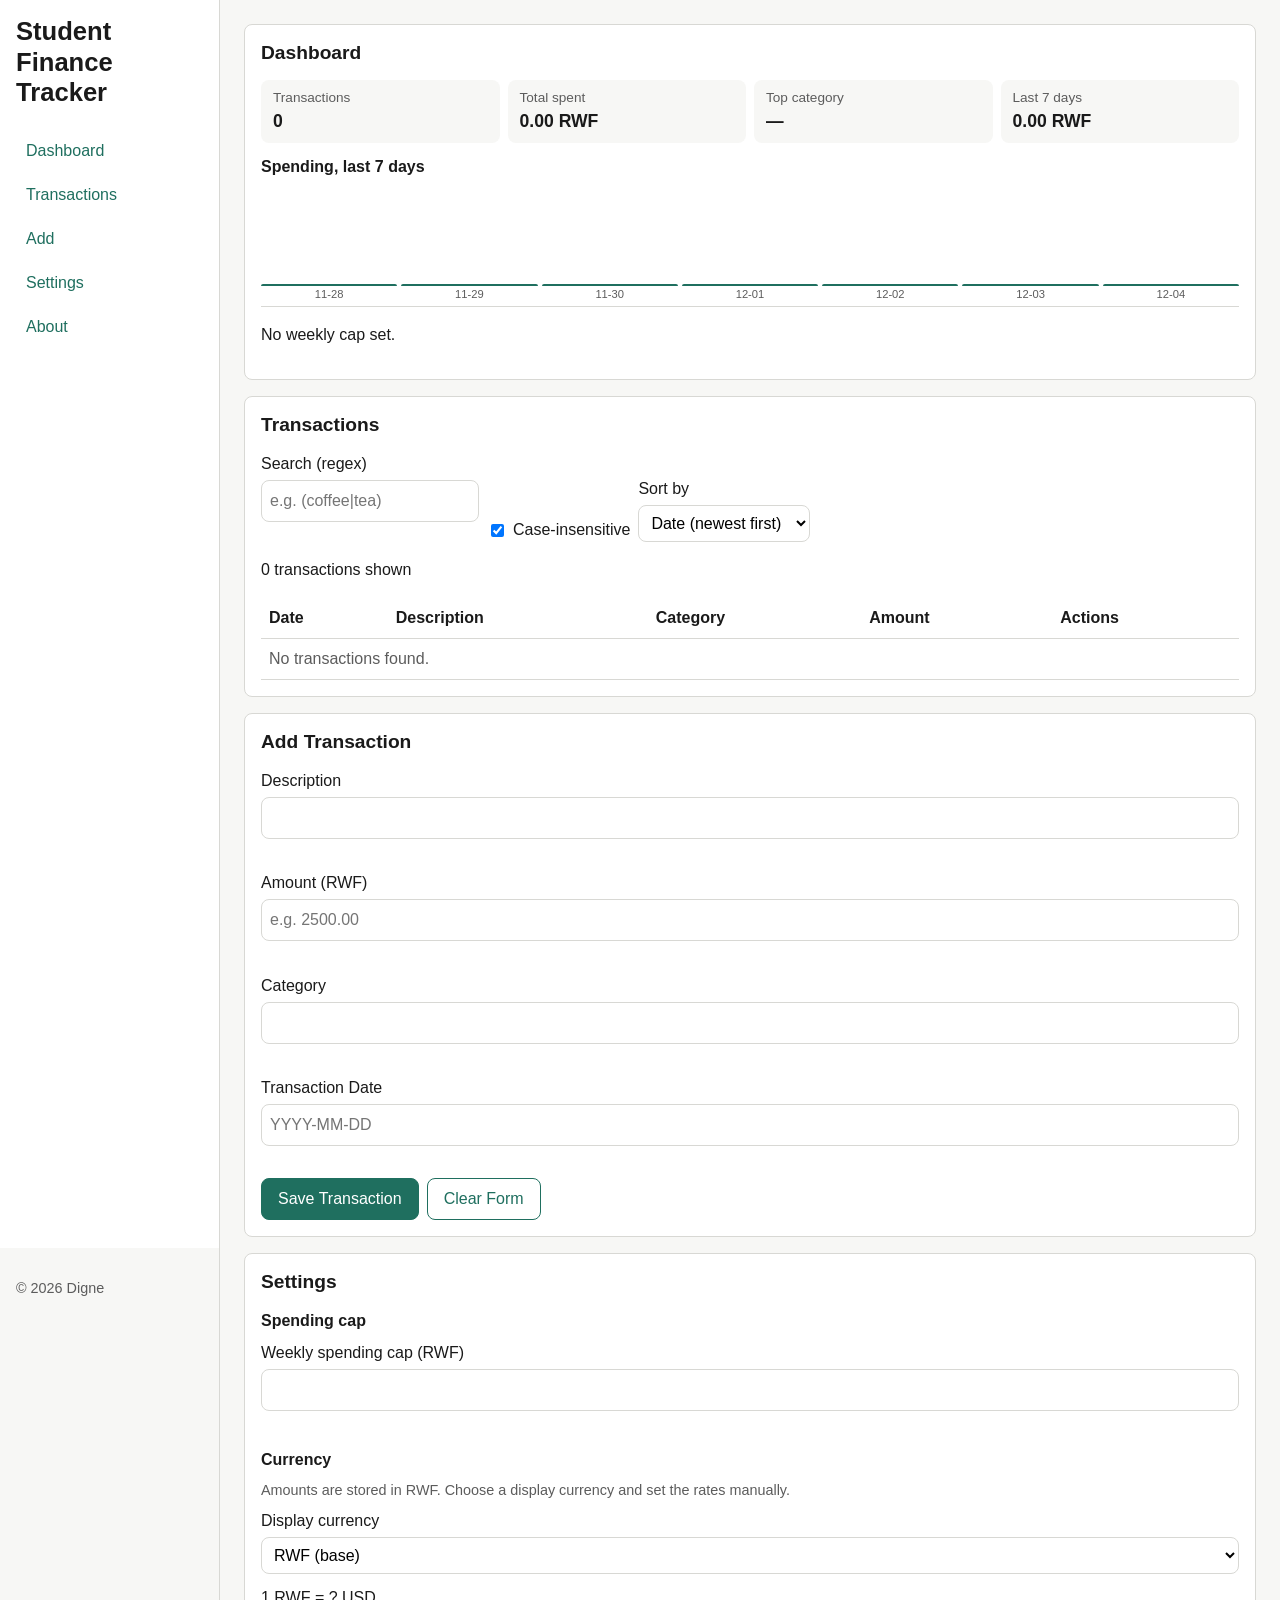
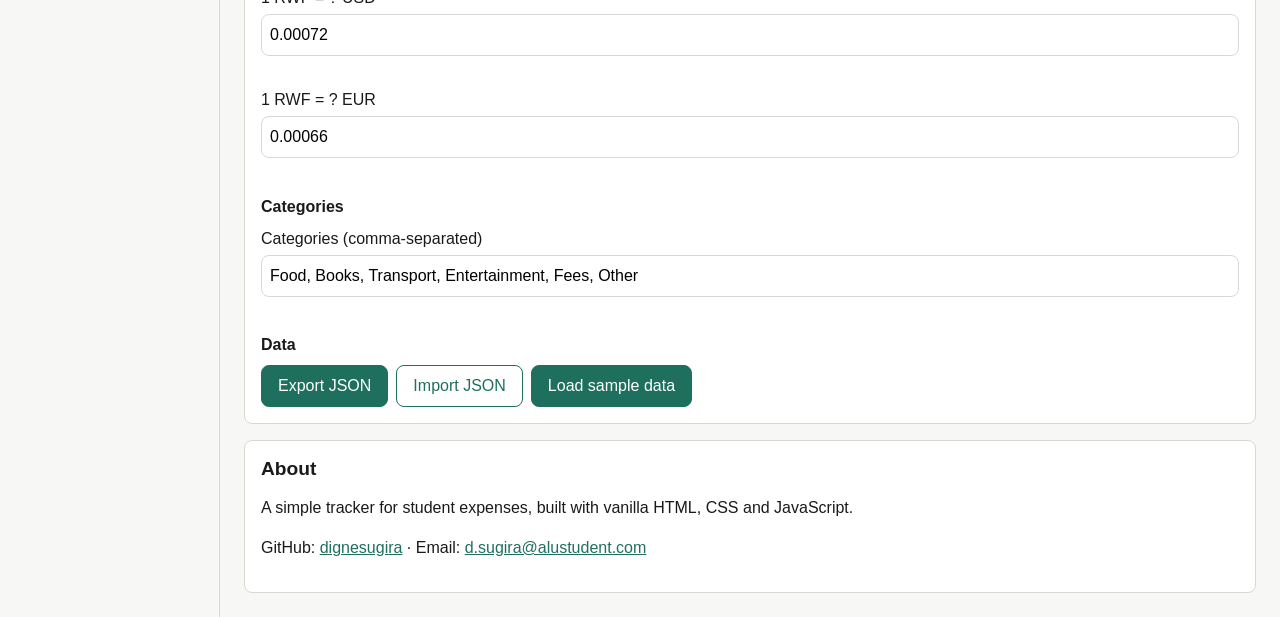
<file: index.html>
<!DOCTYPE html>
<html lang="en">
<head>
  <meta charset="UTF-8">
  <meta name="viewport" content="width=device-width, initial-scale=1">
  <title>Student Finance Tracker</title>
  <link rel="stylesheet" href="styles/main.css">
</head>
<body>
  <a class="skip-link" href="#main">Skip to content</a>

  <header class="site-header">
    <h1>Student Finance Tracker</h1>
    <nav aria-label="Main">
      <ul>
        <li><a href="#dashboard">Dashboard</a></li>
        <li><a href="#transactions">Transactions</a></li>
        <li><a href="#add">Add</a></li>
        <li><a href="#settings">Settings</a></li>
        <li><a href="#about">About</a></li>
      </ul>
    </nav>
  </header>

  <main id="main">
    <section id="dashboard" aria-labelledby="dashboard-h">
      <h2 id="dashboard-h">Dashboard</h2>

      <div class="stats">
        <div class="stat">
          <span class="stat-label">Transactions</span>
          <span class="stat-value" id="stat-count">0</span>
        </div>
        <div class="stat">
          <span class="stat-label">Total spent</span>
          <span class="stat-value" id="stat-total">0.00 RWF</span>
        </div>
        <div class="stat">
          <span class="stat-label">Top category</span>
          <span class="stat-value" id="stat-top">—</span>
        </div>
        <div class="stat">
          <span class="stat-label">Last 7 days</span>
          <span class="stat-value" id="stat-week">0.00 RWF</span>
        </div>
      </div>

      <h3>Spending, last 7 days</h3>
      <div class="chart" id="chart" role="img" aria-label="Bar chart of daily spending for the last 7 days"></div>

      <p id="cap-ok" role="status" aria-live="polite"></p>
      <p id="cap-over" role="alert" aria-live="assertive" class="over"></p>
    </section>

    <section id="transactions" aria-labelledby="transactions-h">
      <h2 id="transactions-h">Transactions</h2>

      <div class="toolbar">
        <div class="field">
          <label for="search">Search (regex)</label>
          <input type="text" id="search" placeholder="e.g. (coffee|tea)" aria-describedby="search-err">
          <p id="search-err" class="error" role="alert"></p>
        </div>

        <label class="checkbox">
          <input type="checkbox" id="case-insensitive" checked>
          Case-insensitive
        </label>

        <div class="field">
          <label for="sort">Sort by</label>
          <select id="sort">
            <option value="date-desc">Date (newest first)</option>
            <option value="date-asc">Date (oldest first)</option>
            <option value="description-asc">Description (A–Z)</option>
            <option value="description-desc">Description (Z–A)</option>
            <option value="amount-desc">Amount (high–low)</option>
            <option value="amount-asc">Amount (low–high)</option>
          </select>
        </div>
      </div>

      <p id="result-count" role="status" aria-live="polite"></p>

      <table id="txn-table">
        <thead>
          <tr>
            <th scope="col">Date</th>
            <th scope="col">Description</th>
            <th scope="col">Category</th>
            <th scope="col">Amount</th>
            <th scope="col">Actions</th>
          </tr>
        </thead>
        <tbody id="txn-body"></tbody>
      </table>
    </section>

   
<section id="add" aria-labelledby="add-h">
  <h2 id="add-h">Add Transaction</h2>

  <form id="txn-form" novalidate>
    <input type="hidden" id="txn-id" name="id">

    <div class="field">
      <label for="description">Description</label>
      <input
        type="text"
        id="description"
        name="description"
        required
        aria-describedby="description-err"
      >
      <p id="description-err" class="error" role="alert"></p>
    </div>

    <div class="field">
      <label for="amount">Amount (RWF)</label>
      <input
        type="text"
        id="amount"
        name="amount"
        inputmode="decimal"
        placeholder="e.g. 2500.00"
        required
        aria-describedby="amount-err"
      >
      <p id="amount-err" class="error" role="alert"></p>
    </div>

    <div class="field">
      <label for="category">Category</label>
      <input
        type="text"
        id="category"
        name="category"
        list="category-list"
        required
        aria-describedby="category-err"
      >

      <datalist id="category-list">
        <option value="Food"></option>
        <option value="Books"></option>
        <option value="Transport"></option>
        <option value="Entertainment"></option>
        <option value="Fees"></option>
        <option value="Other"></option>
      </datalist>

      <p id="category-err" class="error" role="alert"></p>
    </div>

    <div class="field">
      <label for="date">Transaction Date</label>
      <input
        type="text"
        id="date"
        name="date"
        placeholder="YYYY-MM-DD"
        required
        aria-describedby="date-err"
      >
      <p id="date-err" class="error" role="alert"></p>
    </div>

    <div class="actions">
      <button type="submit" id="save-btn">Save Transaction</button>
      <button type="reset" id="cancel-btn">Clear Form</button>
    </div>
  </form>
</section>


    <section id="settings" aria-labelledby="settings-h">
      <h2 id="settings-h">Settings</h2>

      <h3>Spending cap</h3>
      <div class="field">
        <label for="weekly-cap">Weekly spending cap (RWF)</label>
        <input type="text" id="weekly-cap" inputmode="decimal" aria-describedby="weekly-cap-err">
        <p id="weekly-cap-err" class="error" role="alert"></p>
      </div>

      <h3>Currency</h3>
      <p class="hint">Amounts are stored in RWF. Choose a display currency and set the rates manually.</p>
      <div class="field">
        <label for="display-currency">Display currency</label>
        <select id="display-currency">
          <option value="RWF">RWF (base)</option>
          <option value="USD">USD</option>
          <option value="EUR">EUR</option>
        </select>
      </div>
      <div class="field">
        <label for="rate-usd">1 RWF = ? USD</label>
        <input type="text" id="rate-usd" inputmode="decimal" aria-describedby="rate-usd-err">
        <p id="rate-usd-err" class="error" role="alert"></p>
      </div>
      <div class="field">
        <label for="rate-eur">1 RWF = ? EUR</label>
        <input type="text" id="rate-eur" inputmode="decimal" aria-describedby="rate-eur-err">
        <p id="rate-eur-err" class="error" role="alert"></p>
      </div>

      <h3>Categories</h3>
      <div class="field">
        <label for="categories">Categories (comma-separated)</label>
        <input type="text" id="categories" aria-describedby="categories-err">
        <p id="categories-err" class="error" role="alert"></p>
      </div>

      <h3>Data</h3>
      <div class="actions">
        <button type="button" id="export-btn">Export JSON</button>
        <label class="file-btn">
          Import JSON
          <input type="file" id="import-file" accept="application/json,.json">
        </label>
        <button type="button" id="seed-btn">Load sample data</button>
      </div>
    </section>

    <section id="about" aria-labelledby="about-h">
      <h2 id="about-h">About</h2>
      <p>A simple tracker for student expenses, built with vanilla HTML, CSS and JavaScript.</p>
      <p>GitHub: <a href="https://github.com/dignesugira">dignesugira</a> · Email: <a href="mailto:d.sugira@alustudent.com">d.sugira@alustudent.com</a></p>
    </section>
  </main>

  <footer class="site-footer">
    <p role="status" id="status" aria-live="polite"></p>
    <p>&copy; 2026 Digne</p>
  </footer>

  <script type="module" src="scripts/app.js"></script>
</body>
</html>
</file>
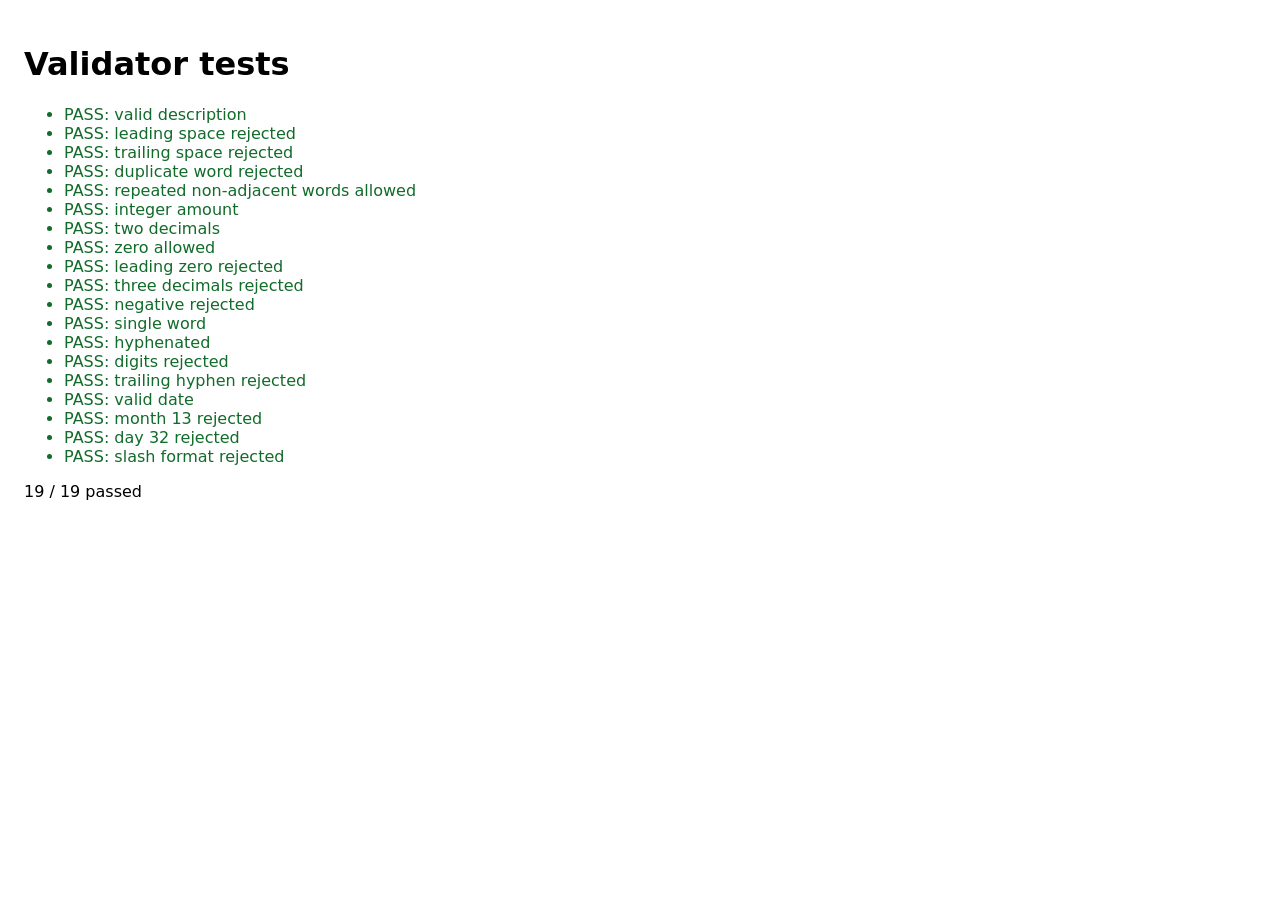
<file: tests.html>
<!DOCTYPE html>
<html lang="en">
<head>
  <meta charset="UTF-8">
  <title>Validator tests</title>
  <style>
    body { font-family: system-ui, sans-serif; padding: 1rem; }
    .pass { color: #116b2a; } .fail { color: #b42318; font-weight: bold; }
  </style>
</head>
<body>
  <h1>Validator tests</h1>
  <ul id="results"></ul>
  <p id="summary"></p>

  <script type="module">
    import { validateDescription, validateAmount, validateCategory, validateDate }
      from './scripts/validators.js';

    const results = document.getElementById('results');
    let passed = 0, total = 0;

    function assert(name, actual, expected) {
      total++;
      const ok = actual === expected;
      if (ok) passed++;
      const li = document.createElement('li');
      li.className = ok ? 'pass' : 'fail';
      li.textContent = `${ok ? 'PASS' : 'FAIL'}: ${name}` +
        (ok ? '' : ` (got "${actual}", expected "${expected}")`);
      results.appendChild(li);
    }

    // description
    assert('valid description', validateDescription('Lunch at cafeteria'), '');
    assert('leading space rejected', validateDescription(' Lunch'), 'No leading or trailing spaces.');
    assert('trailing space rejected', validateDescription('Lunch '), 'No leading or trailing spaces.');
    assert('duplicate word rejected', validateDescription('coffee coffee shop'), 'Remove the repeated word.');
    assert('repeated non-adjacent words allowed', validateDescription('tea then tea'), '');

    // amount
    assert('integer amount', validateAmount('1500'), '');
    assert('two decimals', validateAmount('12.50'), '');
    assert('zero allowed', validateAmount('0'), '');
    assert('leading zero rejected', validateAmount('007'), 'Use a number like 1500 or 12.50.');
    assert('three decimals rejected', validateAmount('1.234'), 'Use a number like 1500 or 12.50.');
    assert('negative rejected', validateAmount('-5'), 'Use a number like 1500 or 12.50.');

    // category
    assert('single word', validateCategory('Food'), '');
    assert('hyphenated', validateCategory('Self-care'), '');
    assert('digits rejected', validateCategory('Food2'), 'Letters, spaces and hyphens only.');
    assert('trailing hyphen rejected', validateCategory('Food-'), 'Letters, spaces and hyphens only.');

    // date
    assert('valid date', validateDate('2026-10-13'), '');
    assert('month 13 rejected', validateDate('2026-13-01'), 'Use the format YYYY-MM-DD.');
    assert('day 32 rejected', validateDate('2026-01-32'), 'Use the format YYYY-MM-DD.');
    assert('slash format rejected', validateDate('13/10/2026'), 'Use the format YYYY-MM-DD.');

    document.getElementById('summary').textContent = `${passed} / ${total} passed`;
  </script>
</body>
</html>
</file>
<file: styles/main.css>
:root {
  --background: #f7f7f5;
  --white: #ffffff;
  --text-color: #1a1a1a;
  --muted-color: #5c5c5c;
  --accent: #1f6f5f;
  --border-color: #d8d8d4;
  --error-color: #b42318;
  --radius: 8px;
  --spacing: 16px;
}

* {
  box-sizing: border-box;
}

body {
  margin: 0;
  font-family: "Trebuchet MS", Tahoma, Verdana, sans-serif;
  line-height: 1.5;
  color: var(--text-color);
  background-color: var(--background);
}

h1,
h2 {
  margin-top: 0;
  line-height: 1.2;
}

h1 {
  font-size: 1.4rem;
}

h2 {
  font-size: 1.2rem;
}

h3 {
  margin: 0 0 8px;
  font-size: 1rem;
}

a {
  color: var(--accent);
}

.skip-link {
  position: absolute;
  top: -100px;
  left: 0;
  z-index: 10;
  padding: 10px 16px;
  color: var(--white);
  background-color: var(--accent);
}

.skip-link:focus {
  top: 0;
}

:focus-visible {
  outline: 3px solid var(--accent);
  outline-offset: 3px;
}

.site-header {
  display: flex;
  flex-direction: column;
  gap: 8px;
  padding: var(--spacing);
  background-color: var(--white);
  border-bottom: 1px solid var(--border-color);
}

.site-header nav ul {
  display: flex;
  flex-wrap: wrap;
  gap: 8px;
  margin: 0;
  padding: 0;
  list-style: none;
}

.site-header nav a {
  display: inline-block;
  padding: 6px 10px;
  border-radius: var(--radius);
  text-decoration: none;
}

.site-header nav a:hover {
  background-color: var(--background);
}

main {
  display: flex;
  flex-direction: column;
  gap: var(--spacing);
  padding: var(--spacing);
}

section {
  padding: var(--spacing);
  background-color: var(--white);
  border: 1px solid var(--border-color);
  border-radius: var(--radius);
}

.site-footer {
  padding: var(--spacing);
  color: var(--muted-color);
  font-size: 0.9rem;
}

.field {
  display: flex;
  flex-direction: column;
  gap: 4px;
  margin-bottom: 12px;
}

.field input {
  padding: 8px;
  font: inherit;
  border: 1px solid var(--border-color);
  border-radius: var(--radius);
}

.field input[aria-invalid="true"] {
  border-color: var(--error-color);
}

.error {
  margin: 0;
  min-height: 1.2em;
  font-size: 0.85rem;
  color: var(--error-color);
}

.actions {
  display: flex;
  gap: 8px;
}

button {
  padding: 8px 16px;
  font: inherit;
  color: var(--white);
  background-color: var(--accent);
  border: 1px solid var(--accent);
  border-radius: var(--radius);
  cursor: pointer;
}

button[type="reset"] {
  background-color: transparent;
  color: var(--accent);
}

.toolbar {
  display: flex;
  flex-direction: column;
  gap: 8px;
  margin-bottom: 12px;
}

.checkbox {
  display: flex;
  align-items: center;
  gap: 6px;
}

.field select {
  padding: 8px;
  font: inherit;
  border: 1px solid var(--border-color);
  border-radius: var(--radius);
  background-color: var(--white);
}

/* mobile: each row becomes a card */
table {
  width: 100%;
  border-collapse: collapse;
}

thead {
  position: absolute;
  left: -9999px;
}

tbody tr {
  display: block;
  padding: 8px 12px;
  margin-bottom: 8px;
  border: 1px solid var(--border-color);
  border-radius: var(--radius);
}

td {
  display: flex;
  justify-content: space-between;
  gap: 8px;
  padding: 4px 0;
}

td::before {
  content: attr(data-label);
  font-weight: bold;
  color: var(--muted-color);
}

td.empty {
  justify-content: center;
  color: var(--muted-color);
}

td.empty::before {
  content: none;
}

td button {
  padding: 4px 10px;
  font-size: 0.9rem;
}

.delete-btn {
  background-color: transparent;
  color: var(--error-color);
  border-color: var(--error-color);
}

mark {
  background-color: #ffe58a;
  color: inherit;
}

.stats {
  display: grid;
  grid-template-columns: 1fr 1fr;
  gap: 8px;
  margin-bottom: 12px;
}

.stat {
  display: flex;
  flex-direction: column;
  padding: 8px 12px;
  background-color: var(--background);
  border-radius: var(--radius);
}

.stat-label {
  font-size: 0.85rem;
  color: var(--muted-color);
}

.stat-value {
  font-size: 1.1rem;
  font-weight: bold;
}

.chart {
  display: flex;
  align-items: flex-end;
  gap: 4px;
  height: 120px;
  padding-bottom: 20px;
  border-bottom: 1px solid var(--border-color);
  margin-bottom: 12px;
}

.bar {
  position: relative;
  flex: 1;
  min-height: 2px;
  background-color: var(--accent);
  border-radius: 4px 4px 0 0;
  transition: height 0.3s ease;
}

.bar span {
  position: absolute;
  top: 100%;
  left: 50%;
  transform: translateX(-50%);
  font-size: 0.7rem;
  color: var(--muted-color);
  white-space: nowrap;
}

.over {
  color: var(--error-color);
  font-weight: bold;
}

.hint {
  margin: 0 0 8px;
  font-size: 0.9rem;
  color: var(--muted-color);
}

.file-btn {
  display: inline-block;
  padding: 8px 16px;
  color: var(--accent);
  background-color: transparent;
  border: 1px solid var(--accent);
  border-radius: var(--radius);
  cursor: pointer;
}

.file-btn input {
  position: absolute;
  width: 1px;
  height: 1px;
  opacity: 0;
}

.file-btn:focus-within {
  outline: 3px solid var(--accent);
  outline-offset: 3px;
}

#settings h3 {
  margin-top: 16px;
}

#settings .actions {
  flex-wrap: wrap;
}

@media (min-width: 768px) {
  h1 {
    font-size: 1.6rem;
  }

  .site-header {
    flex-direction: row;
    align-items: center;
    justify-content: space-between;
  }

  main {
    padding: 24px;
  }

  .stats {
    grid-template-columns: repeat(4, 1fr);
  }

  .toolbar {
    flex-direction: row;
    align-items: flex-end;
    flex-wrap: wrap;
  }

  .toolbar .field {
    margin-bottom: 0;
  }

  thead {
    position: static;
  }

  tbody tr {
    display: table-row;
    border: none;
    padding: 0;
    margin: 0;
  }

  th,
  td {
    display: table-cell;
    padding: 8px;
    text-align: left;
    border-bottom: 1px solid var(--border-color);
  }

  td::before {
    content: none;
  }
}

@media (min-width: 1024px) {
  body {
    display: grid;
    grid-template-columns: 220px minmax(0, 1fr);
    grid-template-areas:
      "header main"
      "footer main";
    min-height: 100vh;
  }

  .site-header {
    grid-area: header;
    flex-direction: column;
    align-items: stretch;
    justify-content: flex-start;
    border-right: 1px solid var(--border-color);
    border-bottom: none;
  }

  .site-header nav ul {
    flex-direction: column;
  }

  .site-footer {
    grid-area: footer;
    border-right: 1px solid var(--border-color);
  }

  main {
    grid-area: main;
  }
}
</file>
